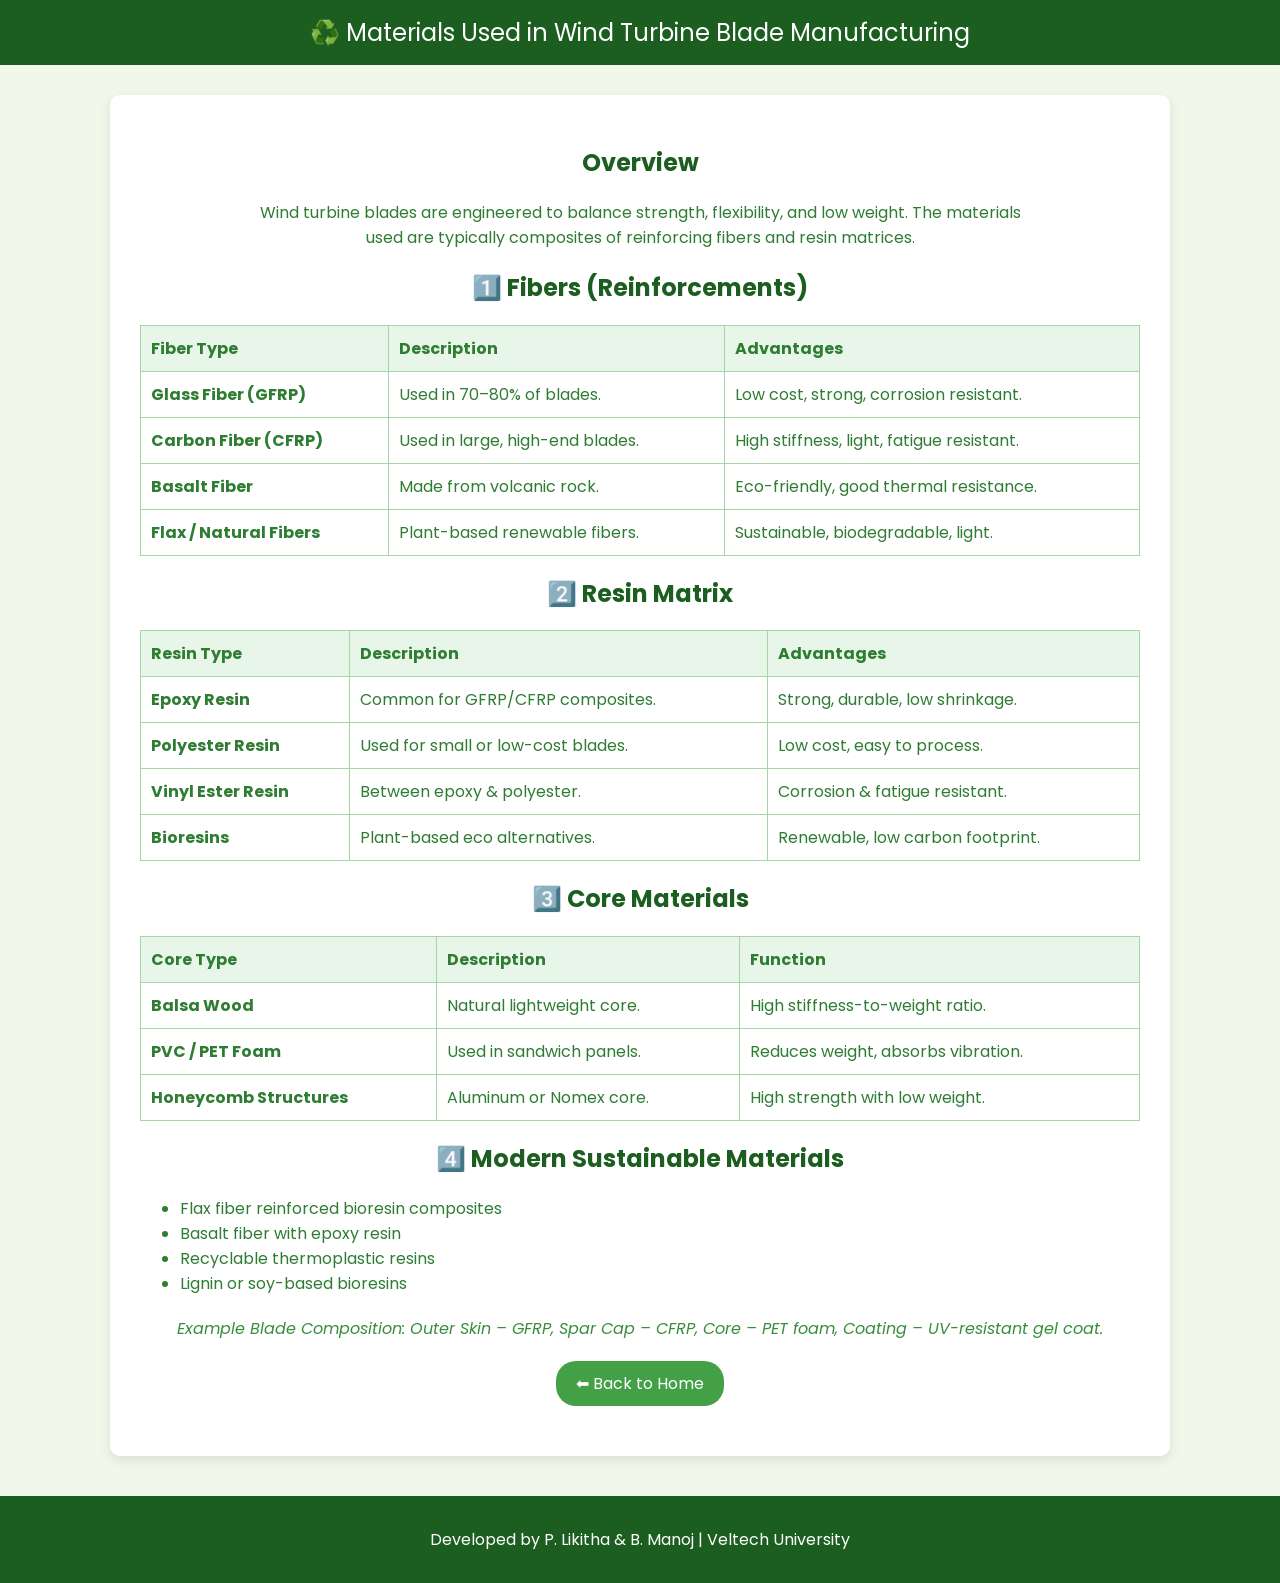
<file: templates/materials.html>
<!DOCTYPE html>
<html lang="en">
<head>
  <meta charset="UTF-8">
  <meta name="viewport" content="width=device-width, initial-scale=1.0">
  <title>Materials Used in Wind Turbine Blades</title>
  <link href="https://fonts.googleapis.com/css2?family=Poppins:wght@400;600&display=swap" rel="stylesheet">
  <style>
    body {
      font-family: 'Poppins', sans-serif;
      background-color: #f1f8e9;
      margin: 0;
      padding: 0;
      color: #2e7d32;
    }
    header {
      background: #1b5e20;
      color: white;
      padding: 15px 30px;
      text-align: center;
      font-size: 1.5rem;
    }
    section {
      padding: 30px;
      max-width: 1000px;
      margin: auto;
      background: #ffffff;
      border-radius: 10px;
      box-shadow: 0 4px 12px rgba(0, 0, 0, 0.1);
      margin-top: 30px;
    }
    h1, h2 {
      color: #1b5e20;
      text-align: center;
    }
    table {
      width: 100%;
      border-collapse: collapse;
      margin-top: 15px;
    }
    th, td {
      border: 1px solid #a5d6a7;
      padding: 10px;
      text-align: left;
    }
    th {
      background-color: #e8f5e9;
    }
    ul {
      margin-top: 10px;
    }
    footer {
      background: #1b5e20;
      color: white;
      text-align: center;
      padding: 15px;
      margin-top: 40px;
    }
    a {
      color: #4caf50;
      text-decoration: none;
    }
    a:hover {
      text-decoration: underline;
    }
    .back-btn {
      display: block;
      margin: 20px auto;
      text-align: center;
      background: #43a047;
      color: white;
      padding: 10px 20px;
      border-radius: 20px;
      width: fit-content;
      transition: 0.3s;
    }
    .back-btn:hover {
      background: #2e7d32;
    }
  </style>
</head>
<body>

<header>♻️ Materials Used in Wind Turbine Blade Manufacturing</header>

<section>
  <h1>Overview</h1>
  <p style="text-align:center; max-width:800px; margin:auto;">
    Wind turbine blades are engineered to balance strength, flexibility, and low weight. 
    The materials used are typically composites of reinforcing fibers and resin matrices.
  </p>

  <h2>1️⃣ Fibers (Reinforcements)</h2>
  <table>
    <tr><th>Fiber Type</th><th>Description</th><th>Advantages</th></tr>
    <tr><td><b>Glass Fiber (GFRP)</b></td><td>Used in 70–80% of blades.</td><td>Low cost, strong, corrosion resistant.</td></tr>
    <tr><td><b>Carbon Fiber (CFRP)</b></td><td>Used in large, high-end blades.</td><td>High stiffness, light, fatigue resistant.</td></tr>
    <tr><td><b>Basalt Fiber</b></td><td>Made from volcanic rock.</td><td>Eco-friendly, good thermal resistance.</td></tr>
    <tr><td><b>Flax / Natural Fibers</b></td><td>Plant-based renewable fibers.</td><td>Sustainable, biodegradable, light.</td></tr>
  </table>

  <h2>2️⃣ Resin Matrix</h2>
  <table>
    <tr><th>Resin Type</th><th>Description</th><th>Advantages</th></tr>
    <tr><td><b>Epoxy Resin</b></td><td>Common for GFRP/CFRP composites.</td><td>Strong, durable, low shrinkage.</td></tr>
    <tr><td><b>Polyester Resin</b></td><td>Used for small or low-cost blades.</td><td>Low cost, easy to process.</td></tr>
    <tr><td><b>Vinyl Ester Resin</b></td><td>Between epoxy & polyester.</td><td>Corrosion & fatigue resistant.</td></tr>
    <tr><td><b>Bioresins</b></td><td>Plant-based eco alternatives.</td><td>Renewable, low carbon footprint.</td></tr>
  </table>

  <h2>3️⃣ Core Materials</h2>
  <table>
    <tr><th>Core Type</th><th>Description</th><th>Function</th></tr>
    <tr><td><b>Balsa Wood</b></td><td>Natural lightweight core.</td><td>High stiffness-to-weight ratio.</td></tr>
    <tr><td><b>PVC / PET Foam</b></td><td>Used in sandwich panels.</td><td>Reduces weight, absorbs vibration.</td></tr>
    <tr><td><b>Honeycomb Structures</b></td><td>Aluminum or Nomex core.</td><td>High strength with low weight.</td></tr>
  </table>

  <h2>4️⃣ Modern Sustainable Materials</h2>
  <ul>
    <li>Flax fiber reinforced bioresin composites</li>
    <li>Basalt fiber with epoxy resin</li>
    <li>Recyclable thermoplastic resins</li>
    <li>Lignin or soy-based bioresins</li>
  </ul>

  <p style="text-align:center; font-style:italic; color:#388e3c; margin-top:20px;">
    Example Blade Composition: Outer Skin – GFRP, Spar Cap – CFRP, Core – PET foam, Coating – UV-resistant gel coat.
  </p>

  <a href="/" class="back-btn">⬅ Back to Home</a>
</section>

<footer>
  <p>Developed by P. Likitha & B. Manoj | Veltech University</p>
</footer>

</body>
</html>
</file>
